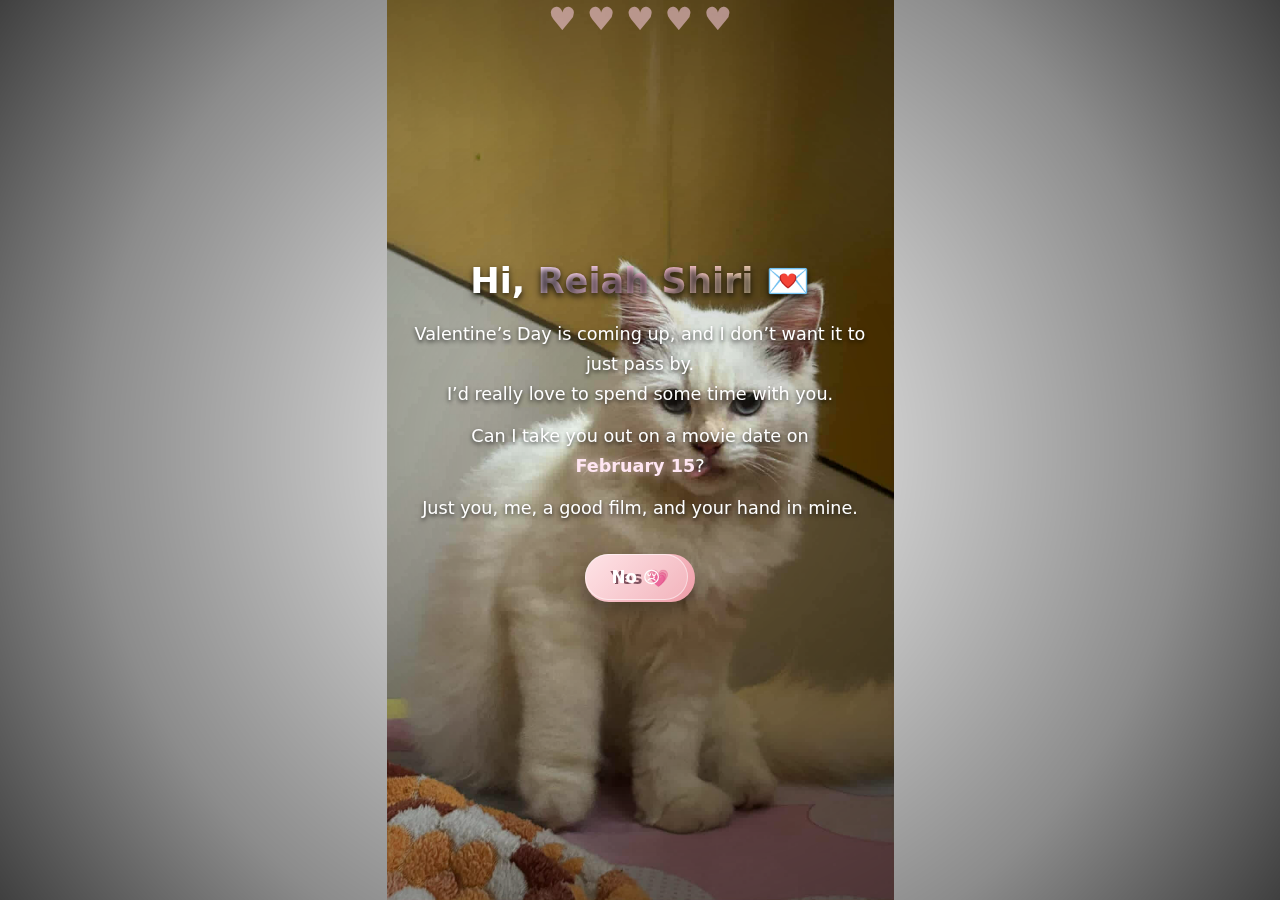
<file: index.html>
<!DOCTYPE html>
<html lang="en">
<head>
  <meta charset="UTF-8" />
  <meta name="viewport" content="width=device-width, initial-scale=1" />
  <title>Valentine for Reiah</title>
  <style>
* {
  margin: 0;
  padding: 0;
  box-sizing: border-box;
  font-family: system-ui, -apple-system, BlinkMacSystemFont, "Segoe UI", sans-serif;
}

body {
  min-height: 100vh;
  display: flex;
  align-items: center;
  justify-content: center;
  /* Put your image file in the same folder as this index.html */
  /* Then change bg.jpg to your actual file name */
  background-image: url("Casper.jpg");
  /* Use contain to show the full image (zoomed out) */
  background-size: contain;
  background-position: center;
  background-repeat: no-repeat;
  color: #fff;
  overflow: hidden;
  font-size: 18px;
  position: relative;
}

.hidden {
  display: none;
}

/* Floating hearts background */
.hearts-bg {
  position: fixed;
  inset: 0;
  pointer-events: none;
  z-index: 0;
}

.hearts-bg::before,
.hearts-bg::after {
  content: "♥ ♥ ♥ ♥ ♥";
  position: fixed;
  left: 50%;
  transform: translateX(-50%);
  font-size: 32px;
  color: rgba(255, 210, 230, 0.55);
  animation: floatHearts 10s linear infinite;
}
.hearts-bg::after {
  top: 100%;
  animation-delay: 5s;
}

@keyframes floatHearts {
  0% {
    top: 100%;
    opacity: 0;
  }
  10% {
    opacity: 1;
  }
  90% {
    opacity: 1;
  }
  100% {
    top: -10%;
    opacity: 0;
  }
}

/* Soft vignette over the photo to make text pop while keeping the box clear */
body::before {
  content: "";
  position: fixed;
  inset: 0;
  background:
    radial-gradient(circle at center, rgba(0, 0, 0, 0) 0%, rgba(0, 0, 0, 0.45) 70%, rgba(0, 0, 0, 0.75) 100%);
  pointer-events: none;
  z-index: 0;
}

.card {
  position: relative;
  max-width: 520px;
  padding: 36px 30px 30px;
  background: transparent;
  border-radius: 24px;
  text-align: center;
  z-index: 1;
  animation: cardFadeUp 0.8s ease-out;
}

.card::before {
  content: none;
}

h1 {
  font-size: 2.2rem;
  margin-bottom: 18px;
  text-shadow: 0 3px 6px rgba(0, 0, 0, 0.8);
}

.title-name {
  background: linear-gradient(135deg, #ffe6ff, #ffc1d9, #ffe6b3);
  -webkit-background-clip: text;
  background-clip: text;
  color: transparent;
}

.message {
  font-size: 1.1rem;
  line-height: 1.7;
  margin-bottom: 12px;
  text-shadow: 0 2px 4px rgba(0, 0, 0, 0.75);
}

.response {
  margin-top: 20px;
  min-height: 24px;
  font-size: 1.05rem;
  font-weight: 500;
  text-shadow: 0 2px 4px rgba(0, 0, 0, 0.75);
}

.highlight {
  font-weight: 700;
  color: #ffe6f2;
  text-shadow: 0 0 10px rgba(255, 230, 242, 0.7);
}

.btn {
  padding: 12px 26px;
  border-radius: 999px;
  border: none;
  cursor: pointer;
  font-size: 1.05rem;
  font-weight: 600;
  transition: transform 0.15s ease, box-shadow 0.15s ease, background 0.2s ease;
}

.buttons-row {
  margin-top: 18px;
  display: inline-flex;
  gap: 12px;
  position: relative;
  min-height: 48px;
}

.btn.yes {
  background: linear-gradient(135deg, #ffdde1, #ee9ca7);
  color: #5b2232;
  box-shadow: 0 8px 18px rgba(0, 0, 0, 0.3);
}

.btn.no {
  background: rgba(255, 255, 255, 0.22);
  color: #fff;
  border: 1px solid rgba(255, 255, 255, 0.5);
}

.btn.no.playful {
  position: fixed;
}

.btn:hover {
  transform: translateY(-2px) scale(1.03);
  box-shadow: 0 12px 25px rgba(0, 0, 0, 0.35);
}

.btn:active {
  transform: translateY(0) scale(0.98);
  box-shadow: 0 6px 12px rgba(0, 0, 0, 0.3);
}

.heart-pop {
  position: fixed;
  pointer-events: none;
  font-size: 20px;
  animation: popUp 1s ease-out forwards;
  filter: drop-shadow(0 0 6px rgba(0, 0, 0, 0.3));
  z-index: 2;
}

@keyframes popUp {
  from {
    transform: translateY(0) scale(1);
    opacity: 1;
  }
  to {
    transform: translateY(-80px) scale(1.6);
    opacity: 0;
  }
}

@keyframes cardFadeUp {
  from {
    opacity: 0;
    transform: translateY(18px) scale(0.97);
  }
  to {
    opacity: 1;
    transform: translateY(0) scale(1);
  }
}

/* Responsive */
@media (max-width: 520px) {
  .card {
    margin: 16px;
    padding: 32px 22px 24px;
  }

  h1 {
    font-size: 2.3rem;
  }

  .message {
    font-size: 1.15rem;
  }

  .buttons-row {
    flex-direction: column;
    align-items: center;
  }
}
  </style>
</head>
<body>
  <div class="hearts-bg"></div>

  <!-- Page 1: invite -->
  <main class="card" id="page1">
    <h1>Hi, <span class="title-name">Reiah Shiri</span> 💌</h1>
    <p class="message">
      Valentine’s Day is coming up, and I don’t want it to just pass by.<br />
      I’d really love to spend some time with you.
    </p>
    <p class="message">
      Can I take you out on a movie date on<br />
      <span class="highlight">February 15</span>?
    </p>
    <p class="message">
      Just you, me, a good film, and your hand in mine.
    </p>

    <div class="buttons-row">
      <button id="yesBtn" class="btn yes">Yes 💗</button>
      <button id="noBtn" class="btn no">No 😢</button>
    </div>

    <p id="response" class="response"></p>
  </main>

  <!-- Page 2: after she says yes -->
  <main class="card hidden" id="page2">
    <h1>Yay! You said <span class="title-name">YES</span> 💗</h1>
    <p class="message">
      Thank you for saying yes, Reiah. You just made one person named
         <span class="highlight">Jarmagne</span> very, very happy.
    </p>
    <p class="message">
      I can’t wait for our movie date on
      <span class="highlight">February 15</span> —<br />
      good film, your smile, and your hand in mine.
    </p>
    <p class="message">
      Until then, just remember:<br />
      you are my favorite notification, my favorite thought, and
      my favorite person.
    </p>

    <div class="buttons-row">
      <button class="btn yes" id="backBtn">
        Back to the invite 💌
      </button>
    </div>
  </main>

  <script>
    const yesBtn = document.getElementById("yesBtn");
    const noBtn = document.getElementById("noBtn");
    const response = document.getElementById("response");
    const buttonsRow = document.querySelector(".buttons-row");
    const page1 = document.getElementById("page1");
    const page2 = document.getElementById("page2");
    const backBtn = document.getElementById("backBtn");

    let yesClicks = 0;

    function spawnHeart(x, y) {
      const heart = document.createElement("div");
      heart.textContent = "💖";
      heart.className = "heart-pop";
      heart.style.left = `${x}px`;
      heart.style.top = `${y}px`;
      document.body.appendChild(heart);
      setTimeout(() => heart.remove(), 1000);
    }

    function showYesPageHearts() {
      const centerX = window.innerWidth / 2;
      const centerY = window.innerHeight / 2;
      for (let i = 0; i < 8; i++) {
        const offsetX = (Math.random() - 0.5) * 200;
        const offsetY = (Math.random() - 0.5) * 120;
        spawnHeart(centerX + offsetX, centerY + offsetY);
      }
    }

    yesBtn.addEventListener("click", (e) => {
      e.preventDefault();
      yesClicks++;

      if (yesClicks === 1) {
        response.textContent = "Are you sure you want to say Yes? 🥹";
        yesBtn.style.transform = "scale(1.5)";
        setTimeout(() => {
          yesBtn.style.transform = "";
        }, 180);
      } else if (yesClicks === 2) {
        response.textContent = "Really sure? This will make Jarmagne very happy. 💕";
        yesBtn.style.transform = "scale(1.8)";
        setTimeout(() => {
          yesBtn.style.transform = "";
        }, 200);
      } else if (yesClicks === 3) {
        response.textContent =
          "Okay, final answer: you’re really saying Yes. Best day ever! 💖";

        // biggest scale animation on final click
        yesBtn.style.transform = "scale(2.2)";
        setTimeout(() => {
          yesBtn.style.transform = "";
        }, 200);

        // burst a few hearts around the click
        const rect = yesBtn.getBoundingClientRect();
        const centerX = rect.left + rect.width / 2;
        const centerY = rect.top + rect.height / 2;
        for (let i = 0; i < 6; i++) {
          const offsetX = (Math.random() - 0.5) * 80;
          const offsetY = (Math.random() - 0.5) * 40;
          spawnHeart(centerX + offsetX, centerY + offsetY);
        }

        // after a short delay, switch to the second "page"
        setTimeout(() => {
          page1.classList.add("hidden");
          page2.classList.remove("hidden");
          showYesPageHearts();
        }, 900);
      }
    });

    // Make "No" teleport inside the first card
    noBtn.classList.add("playful");

    function moveNoButton() {
      const cardRect = page1.getBoundingClientRect();
      const btnRect = noBtn.getBoundingClientRect();
      const padding = 20;

      const maxX = cardRect.width - btnRect.width - padding * 2;
      const maxY = cardRect.height - btnRect.height - padding * 2;

      const newX = cardRect.left + padding + Math.random() * Math.max(maxX, 0);
      const newY = cardRect.top + padding + Math.random() * Math.max(maxY, 0);

      noBtn.style.left = `${newX}px`;
      noBtn.style.top = `${newY}px`;

      response.textContent =
        "Hmm… looks like the universe wants you to press Yes instead. 😉";
    }

    noBtn.addEventListener("click", () => {
      moveNoButton();
    });

    // Back button on page 2
    backBtn.addEventListener("click", () => {
      page2.classList.add("hidden");
      page1.classList.remove("hidden");
      yesClicks = 0;
      response.textContent = "";
    });
  </script>
</body>
</html>
</file>
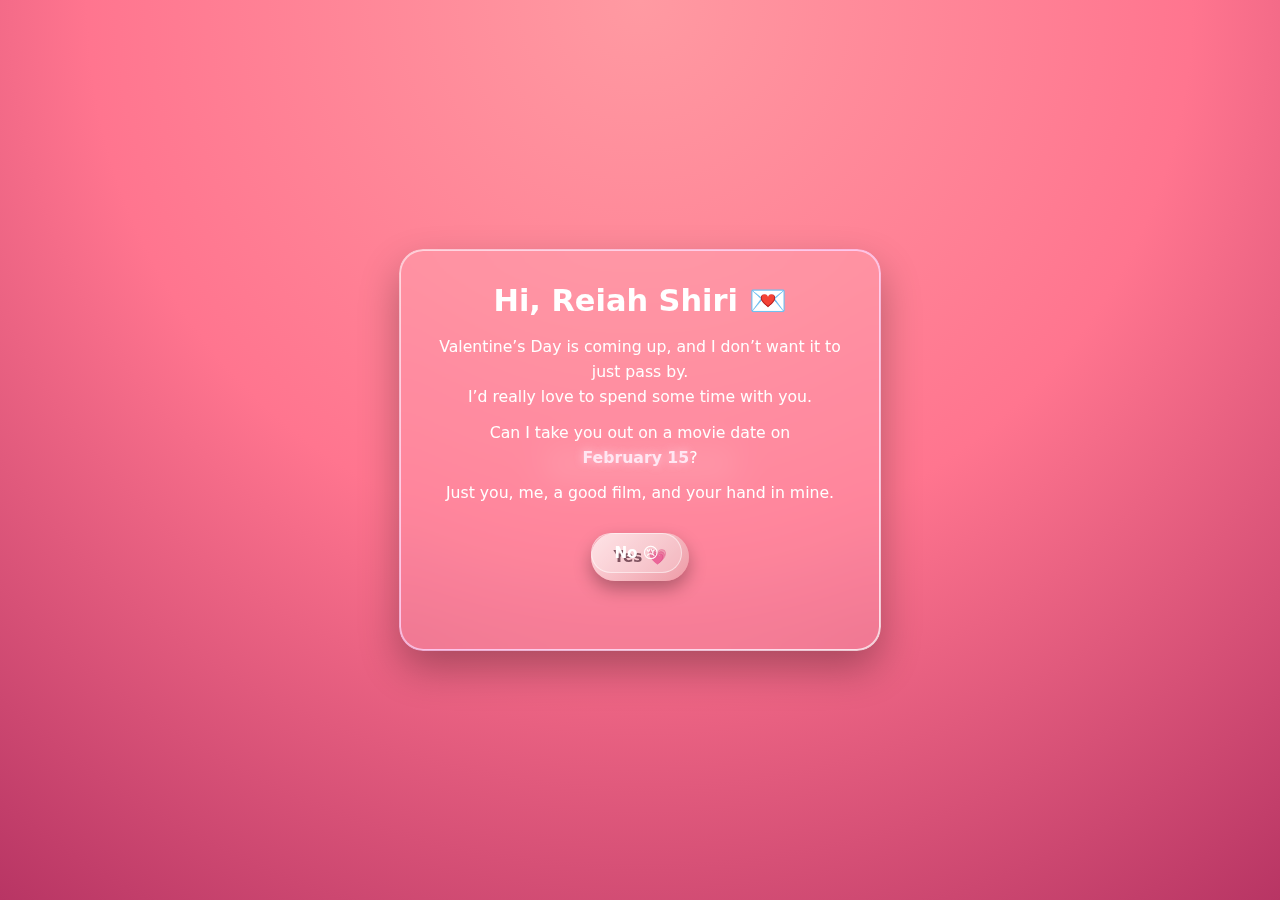
<file: valentines/index.html>
<!DOCTYPE html>
<html lang="en">
<head>
  <meta charset="UTF-8" />
  <title>Valentine for Reiah</title>
  <link rel="stylesheet" href="style.css" />
</head>
<body>
  <div class="hearts-bg"></div>

  <main class="card">
    <h1>Hi, Reiah Shiri 💌</h1>
    <p class="message">
      Valentine’s Day is coming up, and I don’t want it to just pass by.<br />
      I’d really love to spend some time with you.
    </p>
    <p class="message">
      Can I take you out on a movie date on<br />
      <span class="highlight">February 15</span>?
    </p>
    <p class="message">
      Just you, me, a good film, and your hand in mine.
    </p>

    <div class="buttons-row">
      <button id="yesBtn" class="btn yes">Yes 💗</button>
      <button id="noBtn" class="btn no">No 😢</button>
    </div>

    <p id="response" class="response"></p>
  </main>

  <script src="script.js"></script>
</body>
</html>
</file>
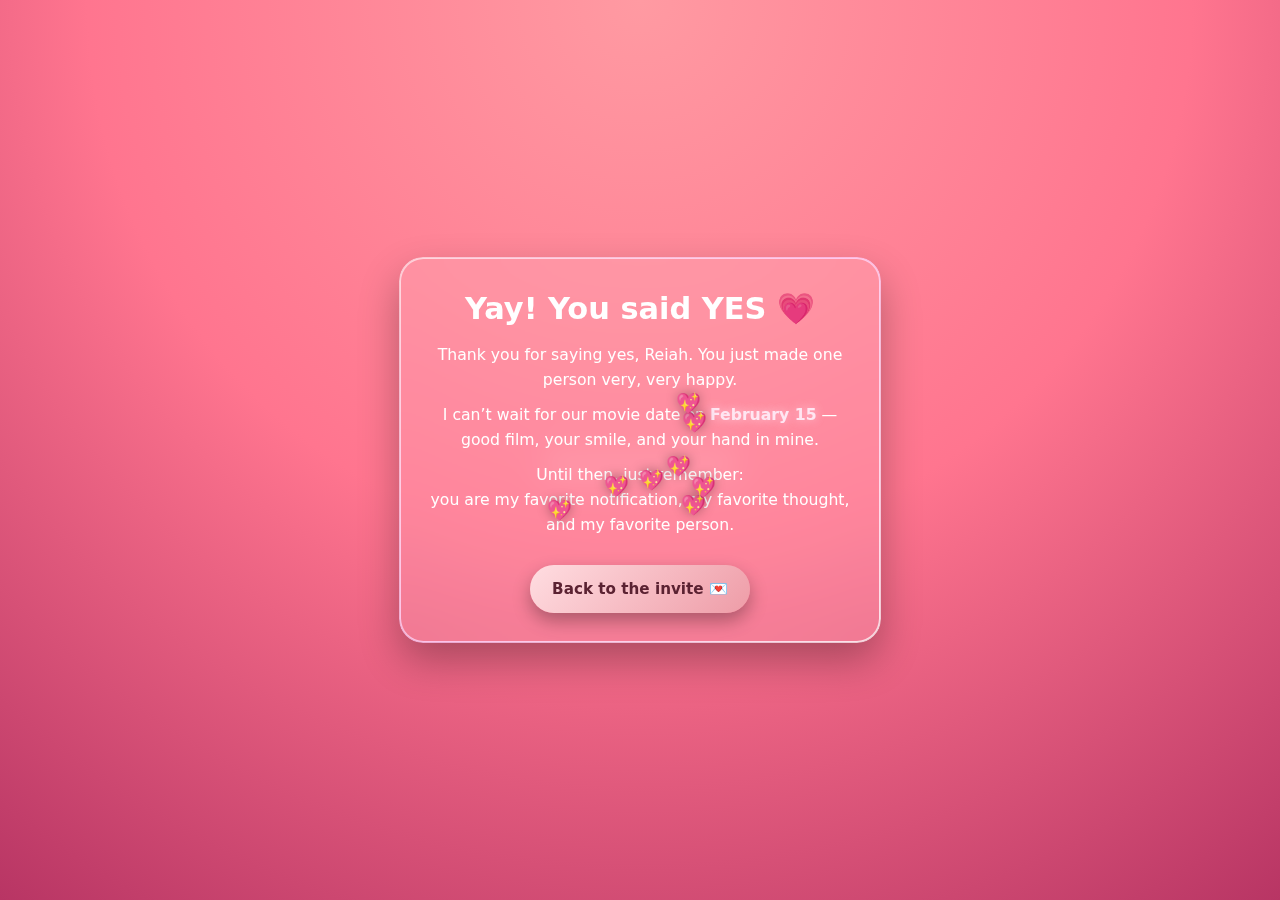
<file: valentines/yes.html>
<!DOCTYPE html>
<html lang="en">
<head>
  <meta charset="UTF-8" />
  <title>Yay! See you on Feb 15 💕</title>
  <link rel="stylesheet" href="style.css" />
</head>
<body>
  <div class="hearts-bg"></div>

  <main class="card">
    <h1>Yay! You said YES 💗</h1>
    <p class="message">
      Thank you for saying yes, Reiah. You just made one person 
      <span class="highlight"></span> very, very happy.
    </p>
    <p class="message">
      I can’t wait for our movie date on
      <span class="highlight">February 15</span> —<br />
      good film, your smile, and your hand in mine.
    </p>
    <p class="message">
      Until then, just remember:<br />
      you are my favorite notification, my favorite thought, and
      my favorite person.
    </p>

    <div class="buttons-row">
      <button class="btn yes" onclick="window.location.href='index.html'">
        Back to the invite 💌
      </button>
    </div>
  </main>

  <script>
    // spawn a few hearts when the page loads
    function spawnHeart(x, y) {
      const heart = document.createElement("div");
      heart.textContent = "💖";
      heart.className = "heart-pop";
      heart.style.left = `${x}px`;
      heart.style.top = `${y}px`;
      document.body.appendChild(heart);
      setTimeout(() => heart.remove(), 1000);
    }

    window.addEventListener("load", () => {
      const centerX = window.innerWidth / 2;
      const centerY = window.innerHeight / 2;
      for (let i = 0; i < 8; i++) {
        const offsetX = (Math.random() - 0.5) * 200;
        const offsetY = (Math.random() - 0.5) * 120;
        spawnHeart(centerX + offsetX, centerY + offsetY);
      }
    });
  </script>
</body>
</html>
</file>
<file: valentines/style.css>
* {
  margin: 0;
  padding: 0;
  box-sizing: border-box;
  font-family: system-ui, -apple-system, BlinkMacSystemFont, "Segoe UI", sans-serif;
}

body {
  min-height: 100vh;
  display: flex;
  align-items: center;
  justify-content: center;
  background: radial-gradient(circle at top, #ff9aa2, #ff758f, #b83564);
  color: #fff;
  overflow: hidden;
}

/* Floating hearts background */
.hearts-bg::before,
.hearts-bg::after {
  content: "♥ ♥ ♥ ♥ ♥";
  position: fixed;
  left: 50%;
  transform: translateX(-50%);
  font-size: 32px;
  color: rgba(255, 255, 255, 0.4);
  animation: floatHearts 10s linear infinite;
}
.hearts-bg::after {
  top: 100%;
  animation-delay: 5s;
}

@keyframes floatHearts {
  0% {
    top: 100%;
    opacity: 0;
  }
  10% {
    opacity: 1;
  }
  90% {
    opacity: 1;
  }
  100% {
    top: -10%;
    opacity: 0;
  }
}

.card {
  position: relative;
  max-width: 480px;
  padding: 32px 28px 28px;
  background: rgba(255, 255, 255, 0.12);
  border-radius: 24px;
  backdrop-filter: blur(18px);
  box-shadow: 0 18px 40px rgba(0, 0, 0, 0.3);
  text-align: center;
  border: 1px solid rgba(255, 255, 255, 0.3);
}

.card::before {
  content: "";
  position: absolute;
  inset: -2px;
  border-radius: inherit;
  padding: 2px;
  background: linear-gradient(135deg, #ffe6eb, #ffd1ff, #fff);
  -webkit-mask: linear-gradient(#000 0 0) content-box, linear-gradient(#000 0 0);
  -webkit-mask-composite: xor;
          mask-composite: exclude;
  opacity: 0.7;
}

h1 {
  font-size: 1.9rem;
  margin-bottom: 16px;
}

.message {
  font-size: 0.98rem;
  line-height: 1.6;
  margin-bottom: 10px;
}

.highlight {
  font-weight: 700;
  color: #ffe6f2;
  text-shadow: 0 0 10px rgba(255, 230, 242, 0.7);
}

.btn {
  padding: 10px 22px;
  border-radius: 999px;
  border: none;
  cursor: pointer;
  font-size: 0.95rem;
  font-weight: 600;
  transition: transform 0.15s ease, box-shadow 0.15s ease, background 0.2s ease;
}

.buttons-row {
  margin-top: 18px;
  display: inline-flex;
  gap: 12px;
  position: relative;
  min-height: 48px;
}

.btn.yes {
  background: linear-gradient(135deg, #ffdde1, #ee9ca7);
  color: #5b2232;
  box-shadow: 0 8px 18px rgba(0, 0, 0, 0.3);
}

.btn.no {
  background: rgba(255, 255, 255, 0.22);
  color: #fff;
  border: 1px solid rgba(255, 255, 255, 0.5);
}

.btn.no.playful {
  position: absolute;
}

.btn:hover {
  transform: translateY(-2px) scale(1.03);
  box-shadow: 0 12px 25px rgba(0, 0, 0, 0.35);
}

.btn:active {
  transform: translateY(0) scale(0.98);
  box-shadow: 0 6px 12px rgba(0, 0, 0, 0.3);
}

.response {
  margin-top: 18px;
  min-height: 22px;
  font-size: 0.98rem;
  font-weight: 500;
}

.heart-pop {
  position: fixed;
  pointer-events: none;
  font-size: 20px;
  animation: popUp 1s ease-out forwards;
  filter: drop-shadow(0 0 6px rgba(0, 0, 0, 0.3));
}

@keyframes popUp {
  from {
    transform: translateY(0) scale(1);
    opacity: 1;
  }
  to {
    transform: translateY(-80px) scale(1.6);
    opacity: 0;
  }
}

/* Responsive */
@media (max-width: 520px) {
  .card {
    margin: 16px;
    padding: 24px 18px 20px;
  }

  h1 {
    font-size: 1.6rem;
  }

  .message {
    font-size: 0.9rem;
  }

  .buttons-row {
    flex-direction: column;
    align-items: center;
  }
}
</file>
